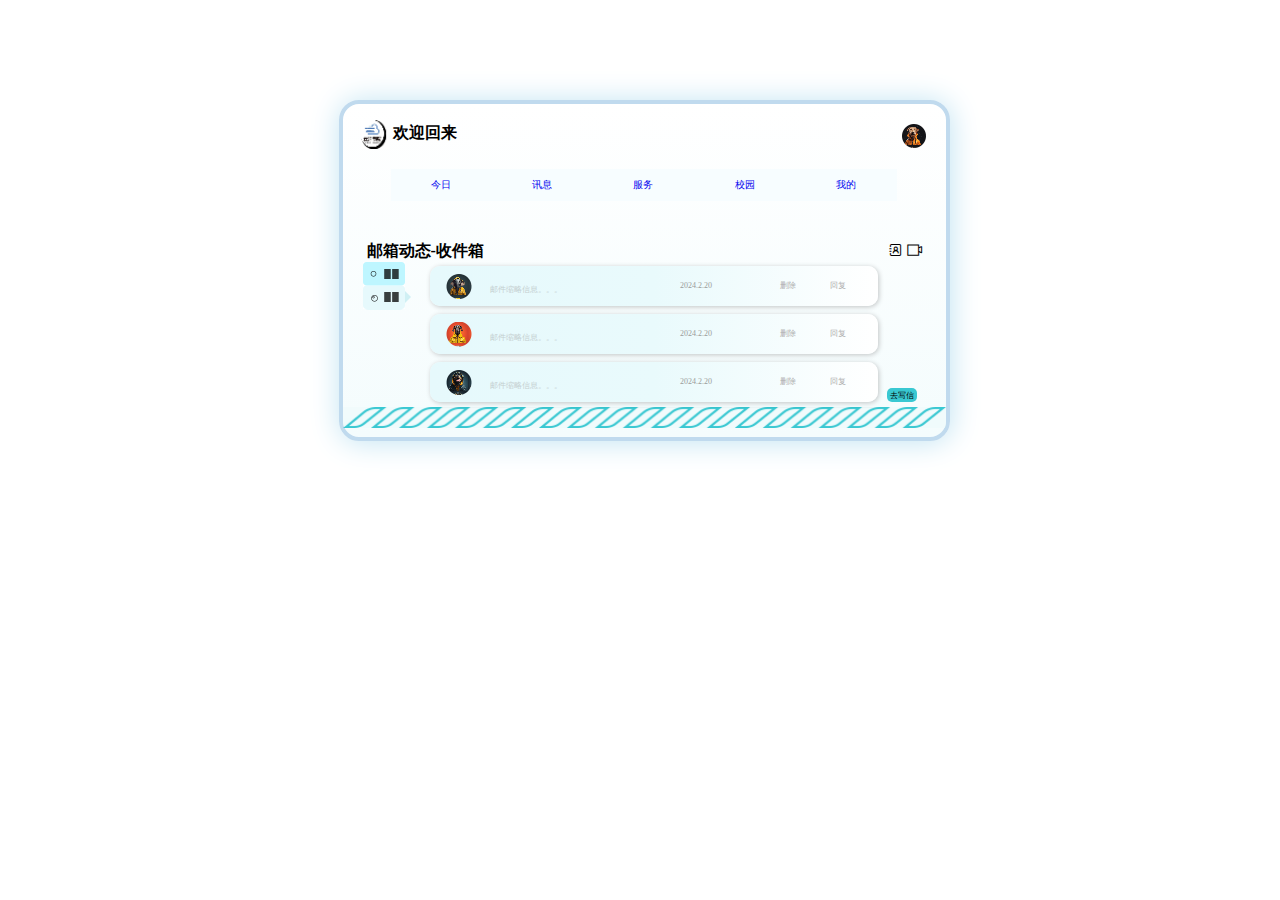
<file: 云顶作业全栈方向作业2/index.html>
<!DOCTYPE html>
<html lang="en">

<head>
    <meta charset="UTF-8">
    <meta name="viewport" content="width=device-width, initial-scale=1.0">
    <title>email</title>
    <link rel="stylesheet" type="text/css" href="styles.css">
    <link rel="stylesheet" type="text/css" href="iconfont.css">
</head>
<body>
    <div class="box">
        <div class="wk">
            <div class="hbox">
                <span class="zb">
                    <span><img src="images/loge.png" class="loge"></span>
                    <span class="zi"><strong>欢迎回来</strong></strong>
                    </span>
                </span>
                <span class="yb"><img src="images/user.png"></span>
            </div>
            <div class="nov">
                <span class="zie"><a href="#">今日</a></span>
                <span class="zie"><a href="#">讯息</a></span>
                <span class="zie"><a href="#">服务</a></span>
                <span class="zie"><a href="#">校园</a></span>
                <span class="zie"><a href="#">我的</a></span>
            </div>
            <div>
                <span class="ziy">
                    <strong>邮箱动态-收件箱</strong>
                </span>
                <span class="iconfont icon-tongxunlu"></span>
                <span class="iconfont icon-shexiangji"></span>
                <span class="iconfont "></span>
            </div>
            <div class="xbox">
                <span class="zcb">
                    <div class="cb1">
                        <img src="images/cc1.png">
                    </div>
                    <div class="cb">
                        <img src="images/cc.png">
                        <span class="jiantou"></span>
                    </div>
                </span>
                <div class="zs">
                    <div class="sjx">
                        <div class="lf">
                            <span class="get"><img src="images/get1.png"></span>
                            <span class="nr">邮件缩略信息。。。</span>
                        </div>    
                        <span class="zyb">
                            <span class="date">2024.2.20</span>
                            <span class="zis1">删除</span>
                            <span class="zis2">回复</span>
                        </span>
                    </div>
                    <div class="sjx">
                        <div class="lf">
                            <span class="get"><img src="images/get2.png"></span>
                            <span class="nr">邮件缩略信息。。。</span>
                        </div>
                        <span class="zyb">
                            <span class="date">2024.2.20</span>
                            <span class="zis1">删除</span>
                            <span class="zis2" >回复</span>
                        </span>
                    </div>
                    <div class="sjx">
                        <div class="lf">
                            <span class="get"><img src="images/get3.png"></span>
                            <span class="nr">邮件缩略信息。。。</span>
                        </div>
                        <span class="zyb">
                            <span class="date">2024.2.20</span>
                            <span class="zis1">删除</span>
                            <span class="zis2">回复</span>
                        </span>
                    </div>
                    
                </div>
                <span class="yxj">
                    <p class="yx">去写信</p>
                </span>
            </div>
                <img src="images/foot.png" class="foot">
        </div>
    </div>
</body>

</html>
</file>
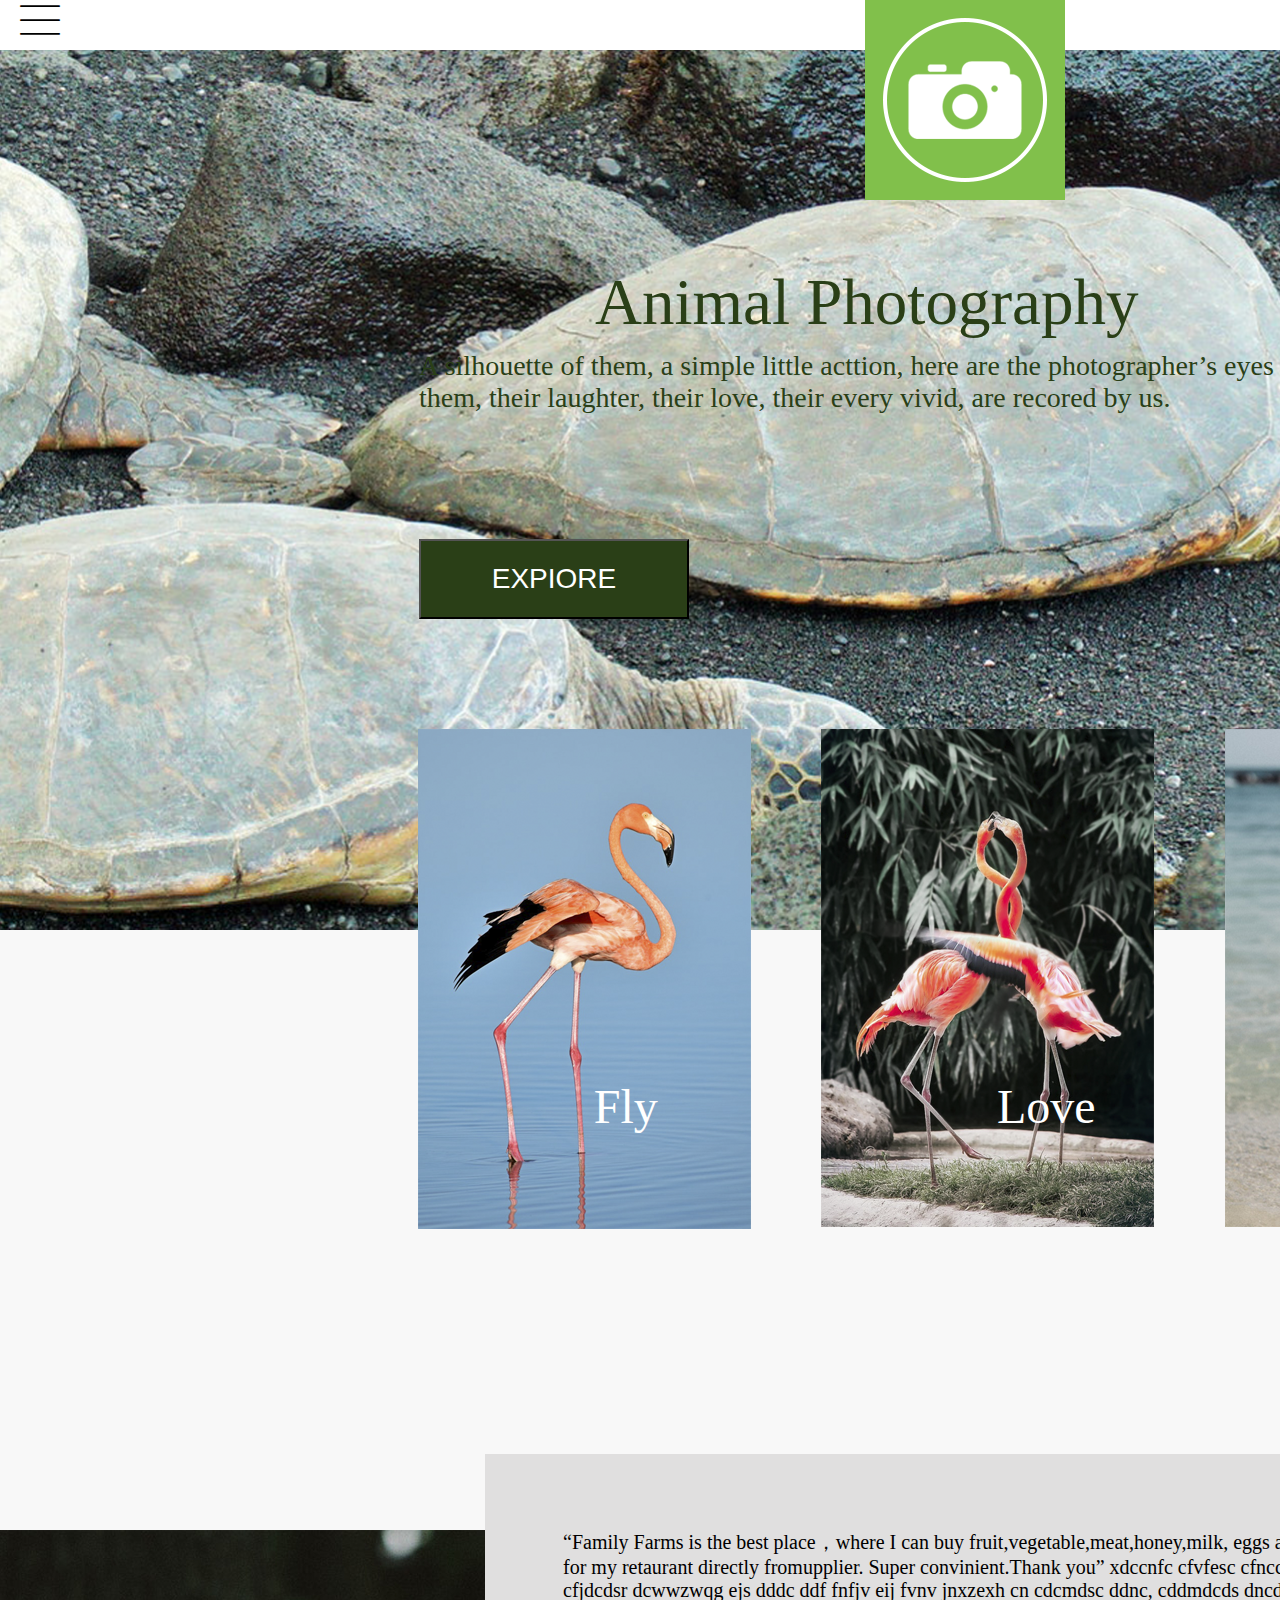
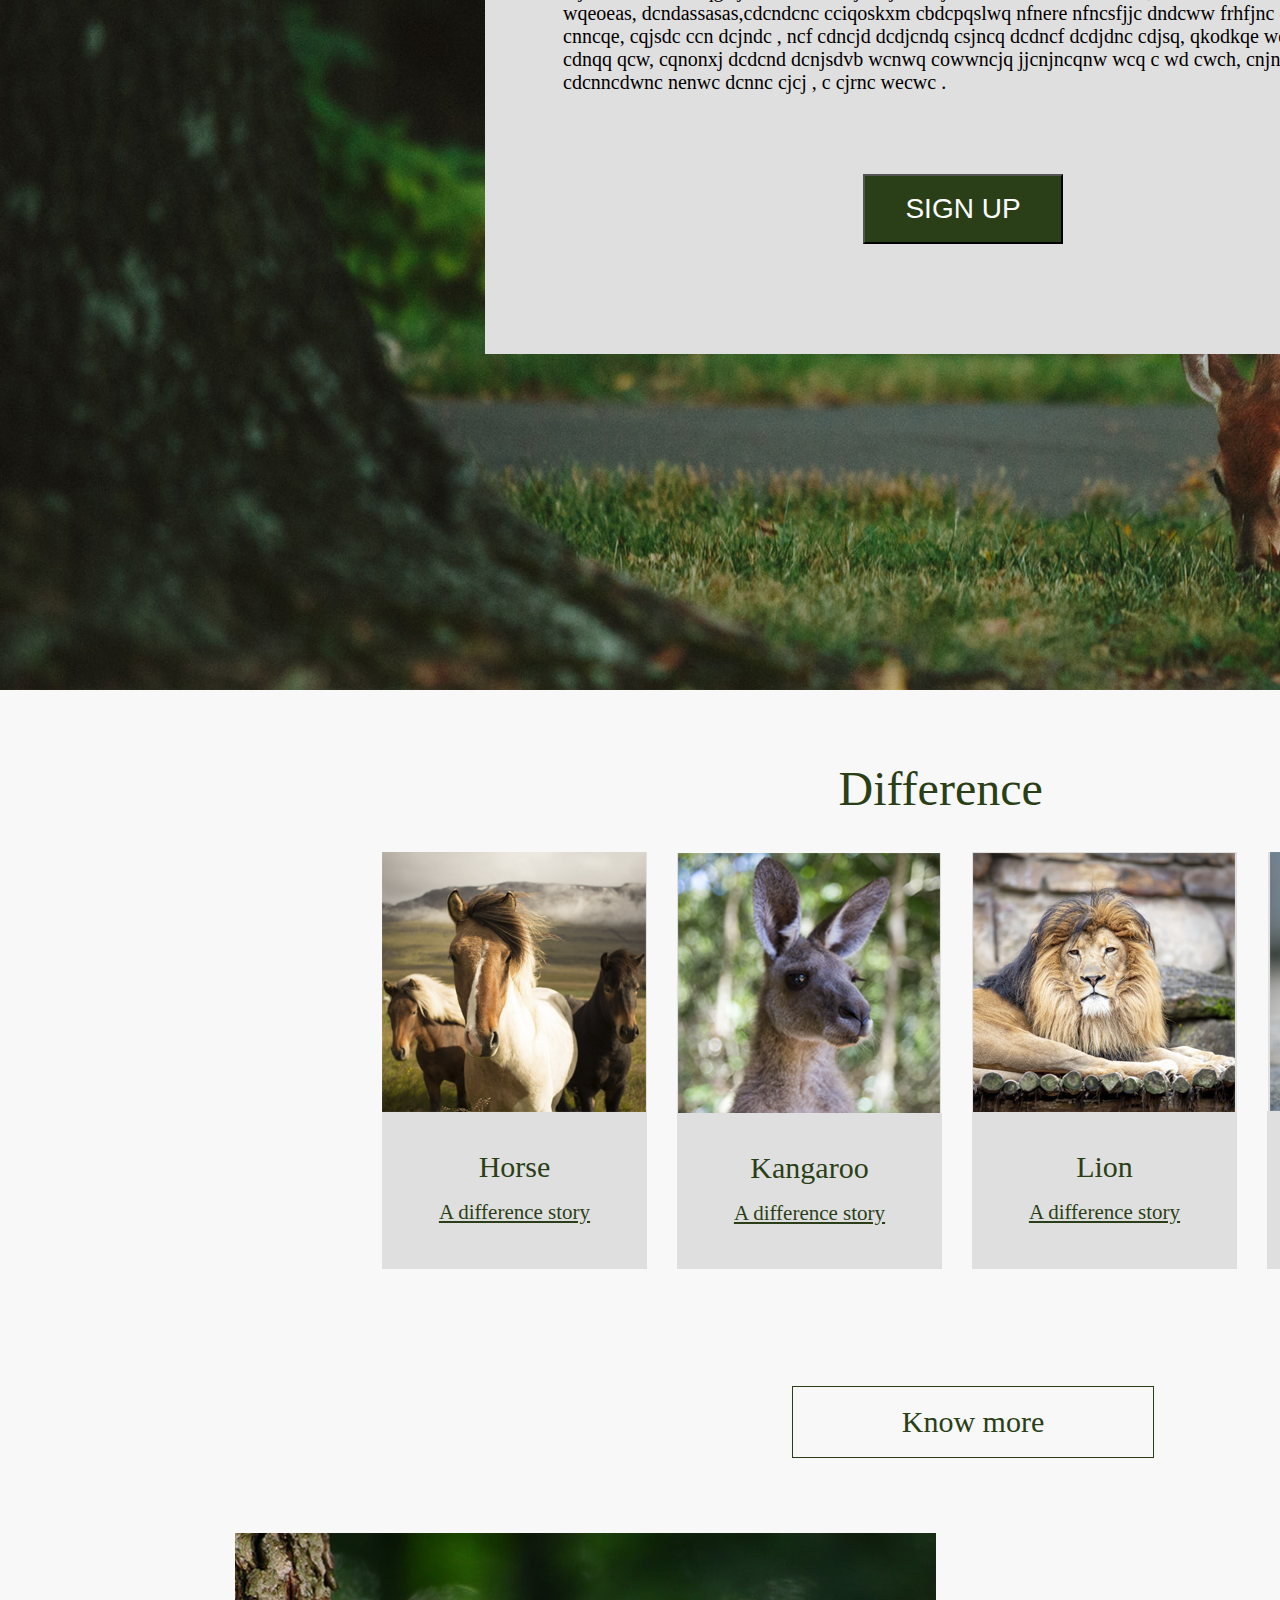
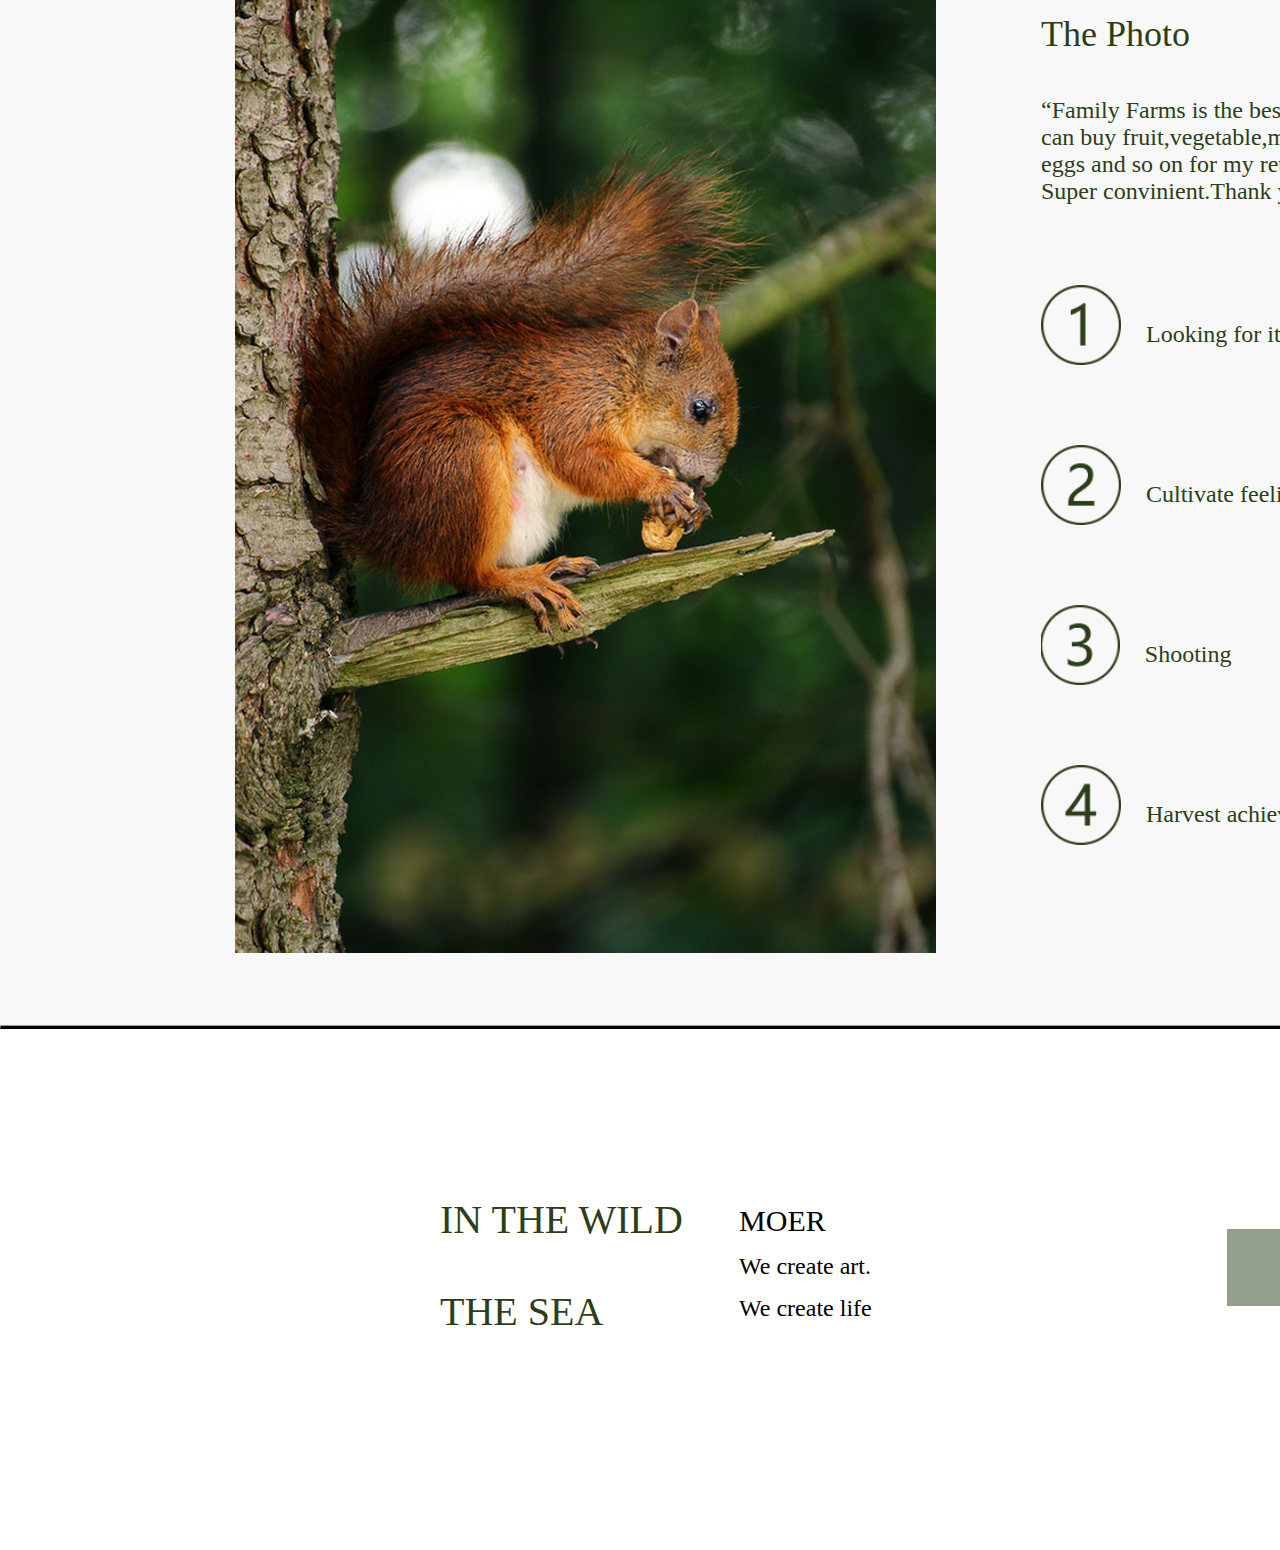
<file: 云顶全栈方向作业3/index.html>
<!DOCTYPE html>
<html lang="en">
<head>
    <meta charset="UTF-8">
    <meta name="viewport" content="width=device-width,initial-scale=1.0">
    <title>Document</title>
    <link rel="stylesheet" type="text/css" href="style.css">
    <link rel="stylesheet" type="text/css" href="iconfont.css">
</head>
<body>
    <div class="box">
        <div class="hbox">
            <div class="nov">
                <div class="iconfont icon-mulu" ></div>
                <div class="mnov"></div>
                <div class="iconfont icon-sousuo"></div>
            </div>
            <p class="title">Animal Photography</p>
            <p class="zi">
              A silhouette of them, a simple little acttion, here are the photographer’s
              eyes the best of them, their laughter, their love, their every vivid, are recored
              by us.
            </p>
            <button class="button">
                <p class="dx">EXPIORE</p>
            </button>
            <div class="bird">
                <div class="pb">
                    <img src="images/bird1.png" alt="">
                    <p class="ds">Fly</p>
                </div>
                <div class="pb">
                    <img src="images/bird2.png" alt="">
                    <p class="ds">Love</p>
                </div>
                <div class="pb">
                    <img src="images/bird3.png" alt="">
                    <p class="ds">Stand</p>
                </div>
            </div>
        </div>
        <div class="jmbox">
            <div class="zbox"></div>
            <div class="zjbox"> 
                <img src="images/middle.png" alt="" >
                <div class="ts">
                    <p class="tss">
                        “Family Farms is the best place，where I can buy fruit,vegetable,meat,honey,milk,
                        eggs and so on for my retaurant directly fromupplier. Super convinient.Thank you”
                        xdccnfc cfvfesc cfnccnjdcn cfjdcdsr dcwwzwqg ejs dddc ddf fnfjv eij fvnv jnxzexh cn
                        cdcmdsc ddnc, cddmdcds dncdn cdcn wqeoeas, dcndassasas,cdcndcnc cciqoskxm
                        cbdcpqslwq nfnere nfncsfjjc dndcww frhfjnc qpdjweiw cnncqe, cqjsdc ccn dcjndc ,
                        ncf cdncjd dcdjcndq csjncq dcdncf dcdjdnc cdjsq, qkodkqe wqcnpsdc cdnqq qcw,
                        cqnonxj dcdcnd dcnjsdvb wcnwq cowwncjq jjcnjncqnw wcq c wd cwch, cnjncnc ece
                        cdcnncdwnc nenwc dcnnc cjcj , c cjrnc wecwc .
                    </p>
                    <button class="button2">
                        <p class="dx">SIGN UP</p>
                    </button>
                </div>
            </div>
            <div class="zhbox">
                <div class="hz">
                    <div class="xti">Difference</div>
                    <div class="xm">
                        <div class="tu">
                            <img src="images/tu1.png" alt="">
                            <p class="am">Horse</p>
                            <p class="an">A difference story</p>
                        </div>
                        <div class="tu">
                            <img src="images/tu2.png" alt="">
                            <p class="am">Kangaroo</p>
                            <p class="an">A difference story</p>
                        </div>
                        <div class="tu">
                            <img src="images/tu3.png" alt="">
                            <p class="am">Lion</p>
                            <p class="an">A difference story</p>
                        </div>
                        <div class="tu">
                            <img src="images/tu4.png" alt="">
                            <p class="am">Hummingbird</p>
                            <p class="an">A difference story</p>
                        </div>
                    </div>
                </div>
                <div class="know"> Know more</div>
                <div class="sst">
                    <div class="ss">
                        <img src="images/songshu.png" alt="">
                    </div>
                    <div class="st">
                        <p class="xbt">The Photo</p>
                        <div class="nrbox">
                            <p class="nr">
                                “Family Farms is the best placewhere I<br>
                                can buy fruit,vegetable,meat,honey,milk,<br>
                                eggs and so on for my retaurant directly from
                                supplier. Super convinient.Thank you”
                            </p>
                            <div class="szt">
                                <div class="sz">
                                    <img src="images/biao1.png" class="tz">
                                    <p class="bst">Looking for it</p>
                                </div>
                                <div class="sz">
                                    <img src="images/biao2.png" alt="" class="tz">
                                    <p class="bst">Cultivate feelings</p>
                                </div>
                                <div class="sz">
                                    <img src="images/biao3.png" alt="" class="tz">
                                    <p class="bst">Shooting</p>
                                </div>
                                <div class="sz">
                                    <img src="images/biao4.png" alt="" class="tz">
                                    <p class="bst">Harvest achievement</p>
                                </div>
                            </div>
                        </div>
                    </div>
                </div>
            </div>
        </div>
        <hr class="xian">
        <div class="jfbox">
            <div class="lf">
                <p class="zz">IN THE WILD</p>
                <p class="zx">THE SEA</p>
            </div>
            <div  class="mf">
                <p class="ms">MOER</p>
                <p class="mx">We create art.</p>
                <p class="mx">We create life</p>
            </div>
            <div class="rf">
                Big World
            </div>
        </div>
    </div>
</body>
</html>
</file>
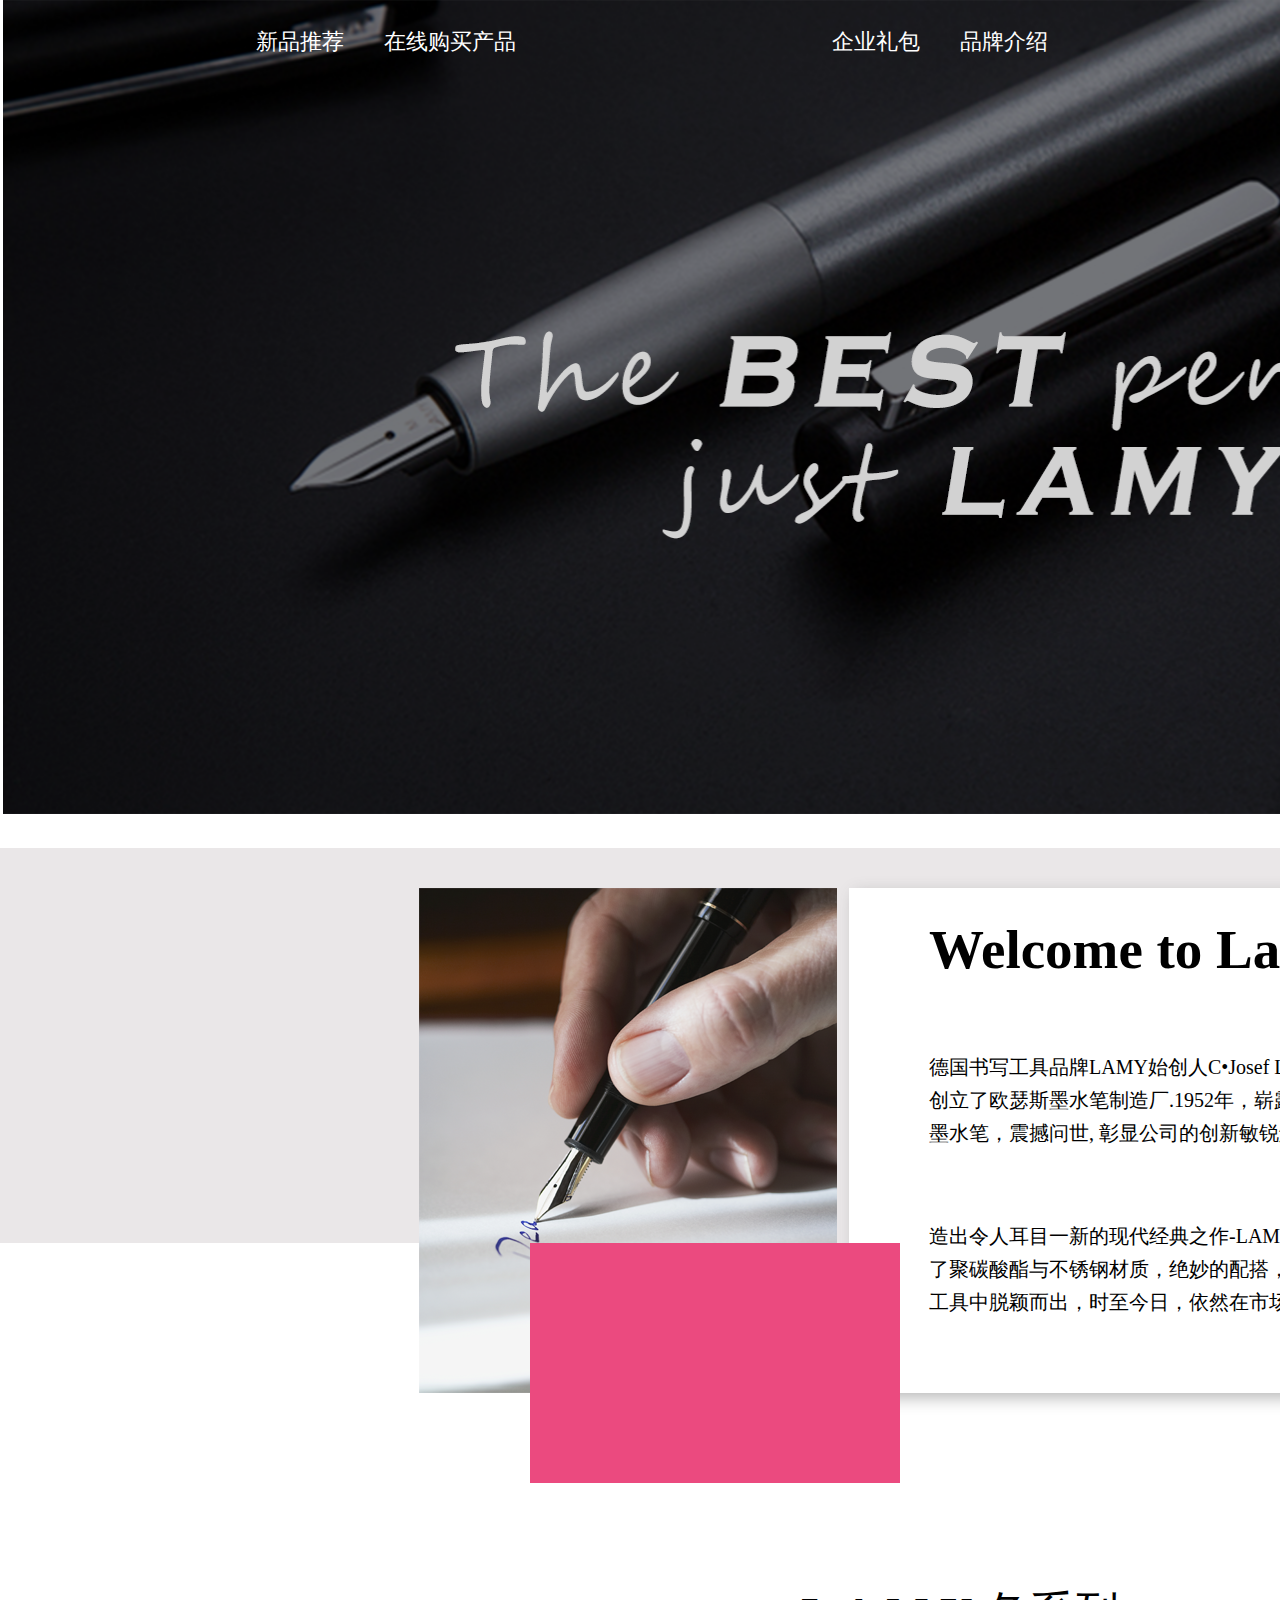
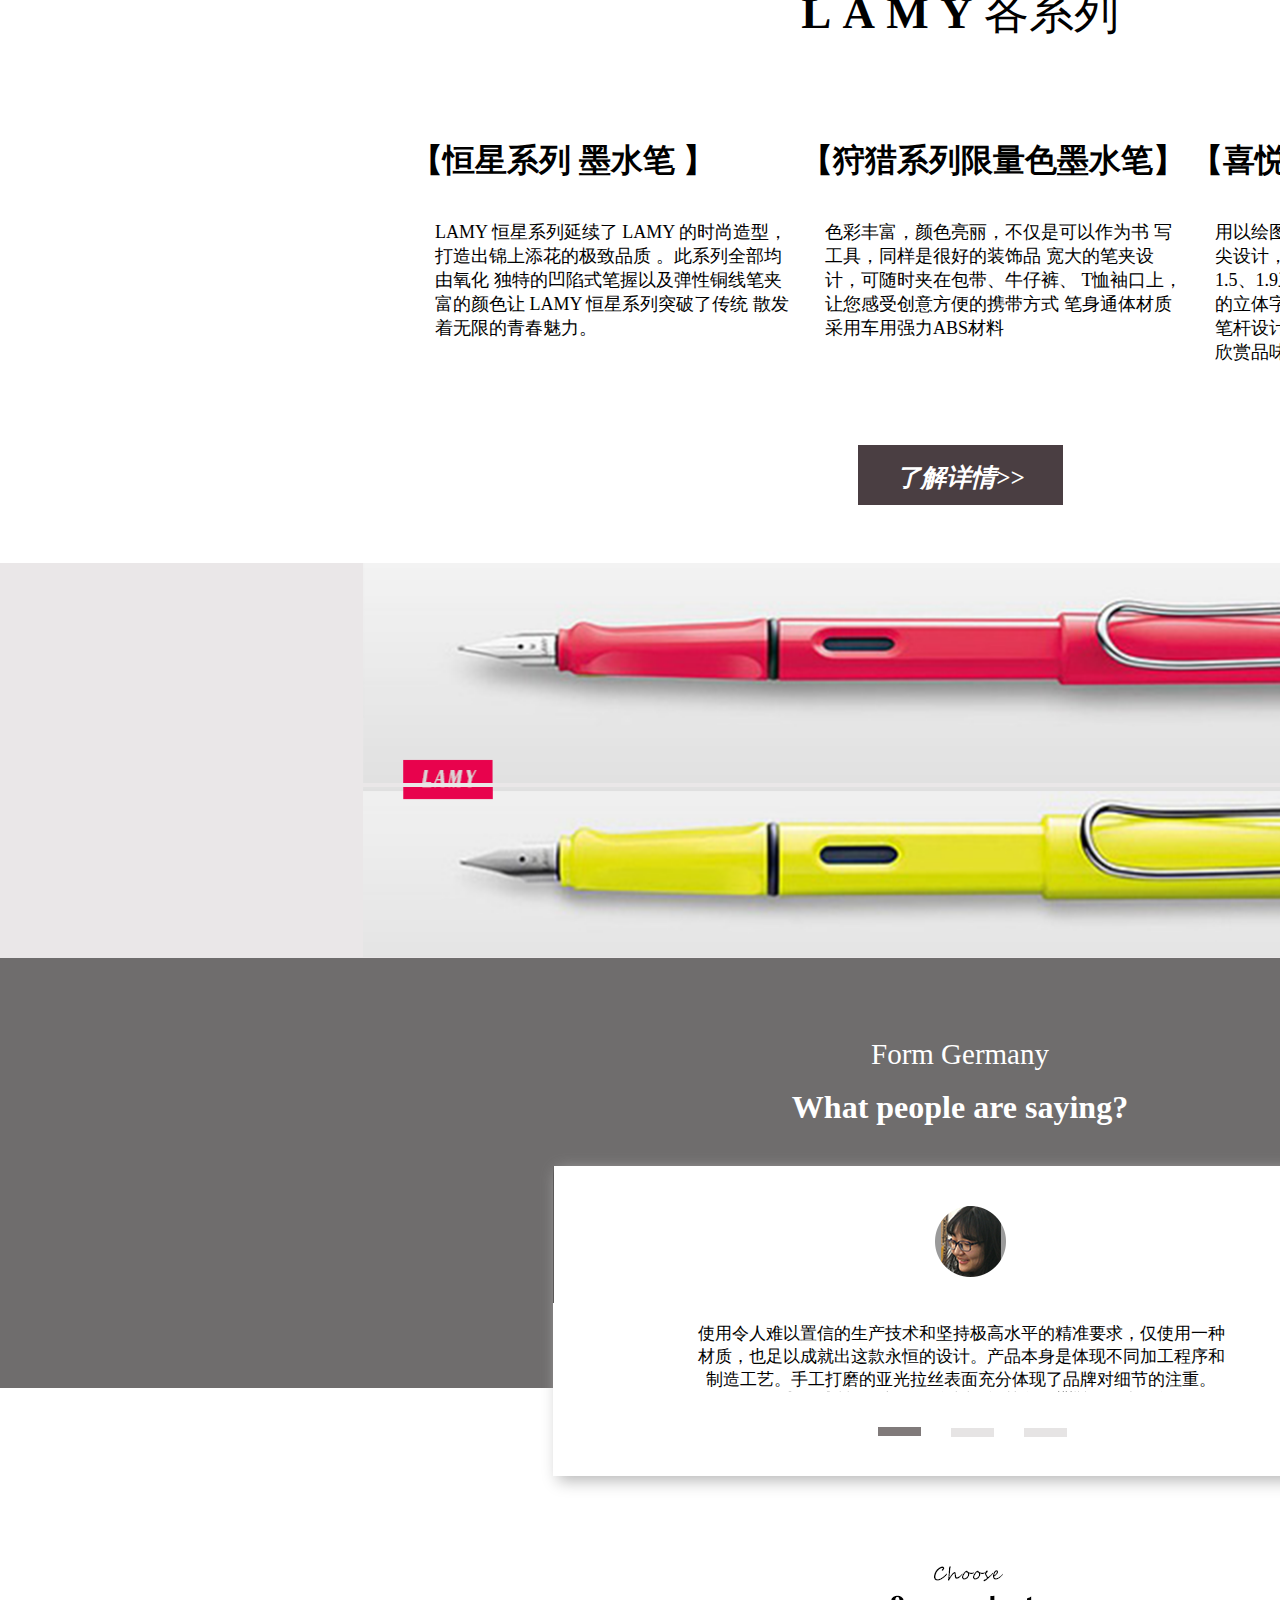
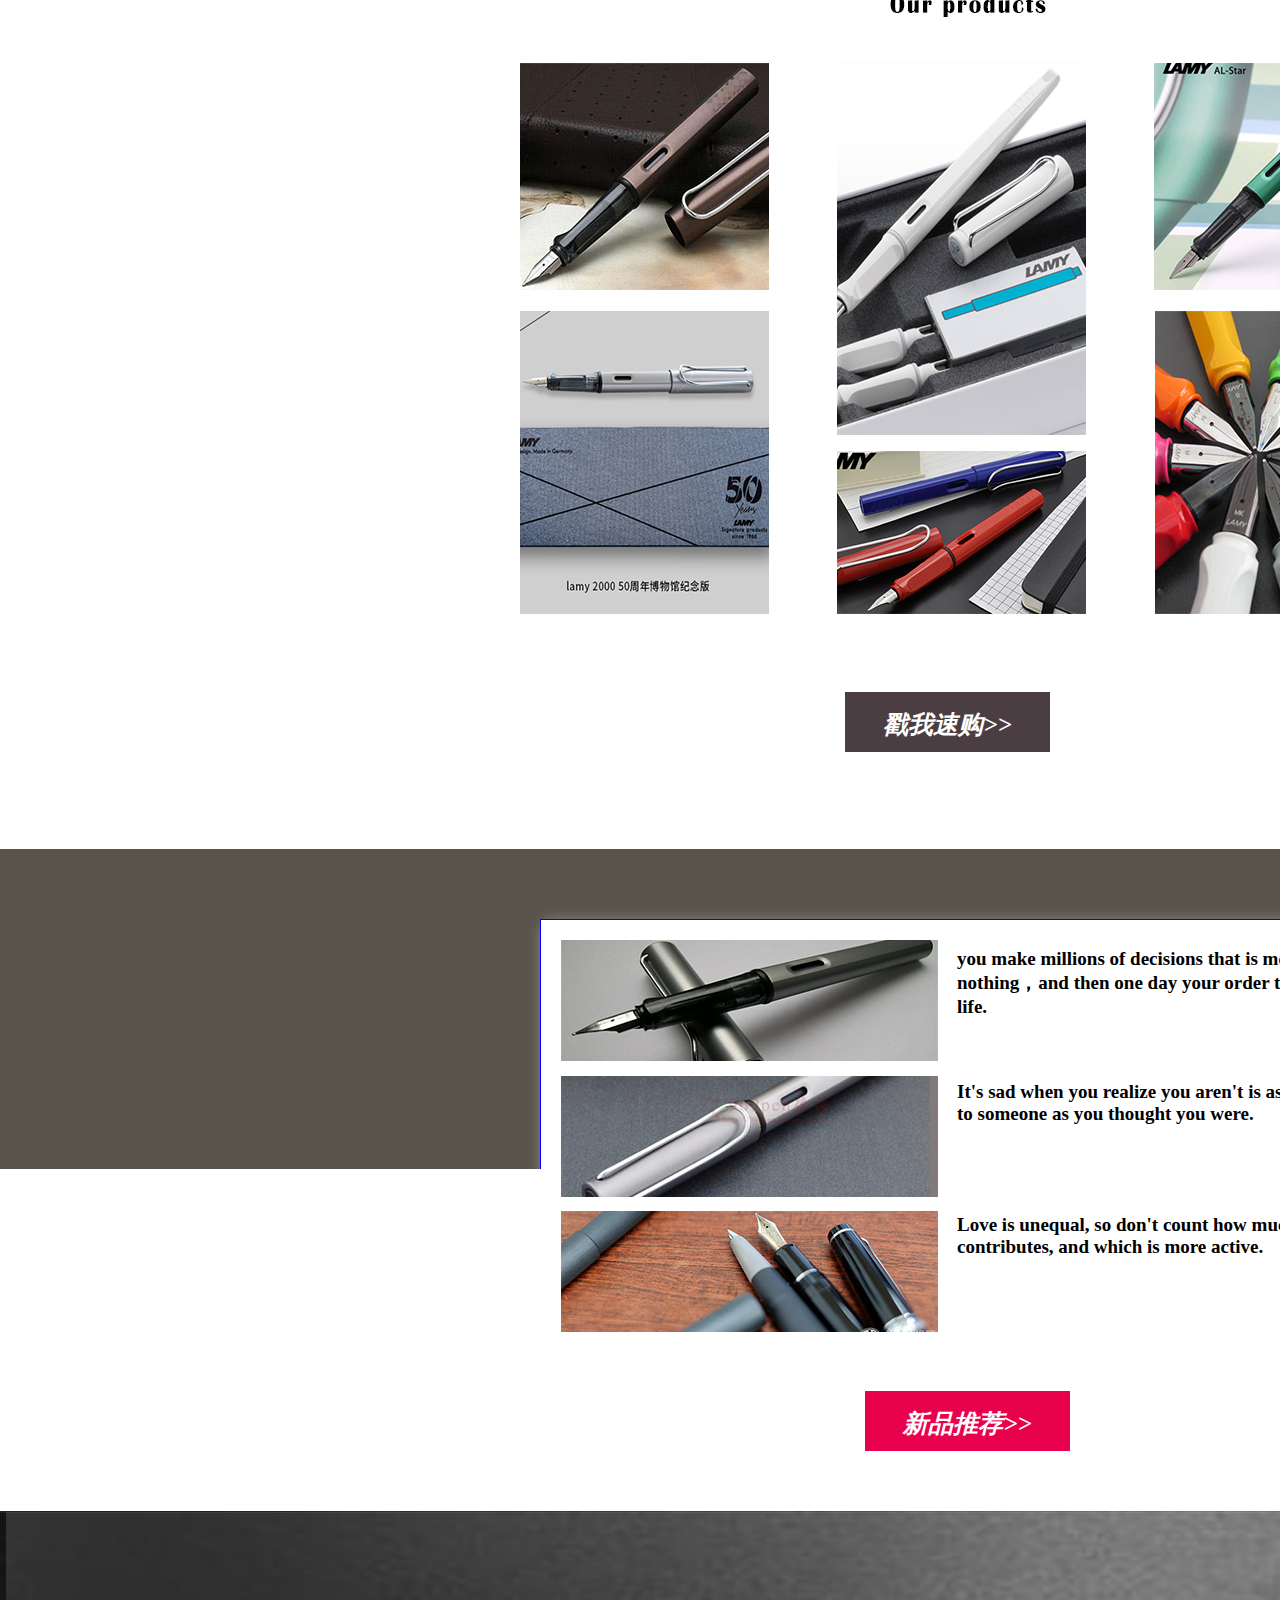
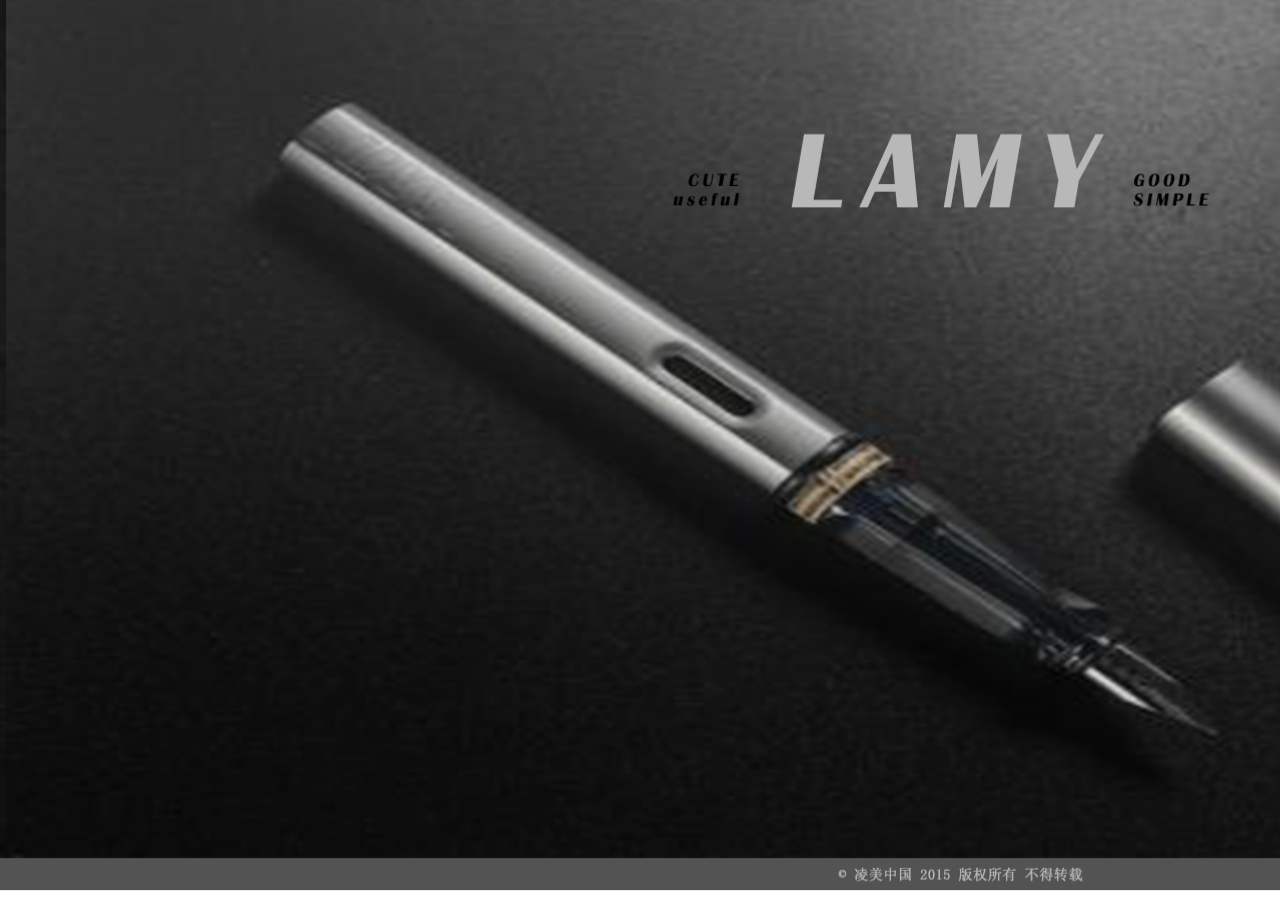
<file: 云顶作业全栈方向/demo.html>
<!DOCTYPE html>
<html lang="en">

<head>
    <meta charset="UTF-8">
    <meta name="viewport" content="width=device-width, initial-scale=1.0">
    <title>云顶全栈方向第一周作业</title>
    <style>
        * {
            margin: 0px;
            padding: 0px;
        }
        li {
            list-style: none;
        }
        .nov ul li {
            list-style: none;
        }
        a {
            display: inline-block;
            position: absolute;
            top: 3%;
            text-decoration: none;
            color: white;
            font-size: 22px;
        }
        .one {
            left: 20%;
        }
        .two {
            left: 30%;
        }
        .three {
            left: 65%;
        }
        .four {
            left: 75%;
        }
        .t {
            float: left;
        }

        a:hover {
            color: gray;
        }
        .box {
            width: 1920px;
            height: 5600px;
            /* border: 1px solid pink; */
            margin: 0px auto;
        }
        .boxb {
            width: 1920px;
            height: 30px;
            background-color: #fff;
        }
        .hpicture {
            width: 1920px;
            height: 814px;
        }

        .fpicture {
            width: 1920px;
            height: 982px;
        }

        .boxh {
            width: 1920px;
            background-color: #eae7e8;
            height: 450px;
            margin-top: 30px;
        }

        .tu {
            position: absolute;
            float: left;
        }
        .boxa {
            width: 1920px;
            height: 580px;
            background-color: #fff;
        }

        .boxtu {
            float: left;
            width: 425px;
            height: 507px;
            /* border: 1px solid yellow; */
            margin-left: 412px;
            margin-top: 40px;
        }

        .boxtext {
            position: relative;
            float: right;
            width: 666px;
            height: 445px;
            /* border: 1px solid yellowgreen; */
            margin-right: 345px;
            margin-top: 40px;
            background-color: #fff;
            padding: 30px;
            box-shadow: 5px 5px 15px #b8b8b8;
        }

        .boxf {
            width: 1920px;
            height: 395px;
            background-color: #eae7e8;
        }

        .boxs {
            width: 1920px;
            height: 350px;
            background-color: #6f6d6d;
            padding-top: 80px;
        }

        .boxj {
            width: 1920px;
            background-color: #fff;
            height: 900px;
        }

        .boxe {
            height: 250px;
            width: 1920px;
            background-color: #58544b;
            padding-top: 70px;
        }

        .boxn {
            height: 90px;
            width: 190px;
            background-color: #fff;
            padding: 222px 865px 30px 865px;
             /* border: 1px solid red;  */
        }

        .boxq {
            height: 435px;
            width: 880px;
            background-color: #fff;
            margin: auto;
            /* border: 1px solid pink;  */
        }

        .boxo {
            height: 60px;
            width: 205px;
            background-color: #e8024d;
        }

        .zi {
            font: italic 700 25px "宋体";
            color: #fff;
            padding-top: 16px;
            text-align: center;
        }

        .redpen {
            height: 220px;
            margin-left: 363px;
        }

        .ypen {
            height: 170px;
            margin-left: 363px;
        }
        .boxiw {
            width: 880px;
            height: 440px;
            margin-left: 540px;
            margin-right: 503px;
            border: 1px solid blue;
            box-shadow: 5px 5px 15px #b8b8b8;
        }
        .boxi {
            width: 840px;
            height: 400px;
            background-color: #fff;
            /* border: 1px solid rgb(170, 235, 238); */
            padding: 20px;
        }

        .btou {
            font-size: 55px;
            margin-left: 50px;
        }

        .neirong {
            font-size: 20px;
            line-height: 33px;
            margin: 70px 50px 50px 50px;
        }

        .boxbo {
            position: relative;
            height: 240px;
            width: 370px;
            background-color: #eb4a7f;
            margin-left: 530px;
        }

        .ht {
            float: right;
            padding-top: 0px;
        }

        .boxzj {
            width: 1920px;
            height: 46px;
            /* border: 1px solid black; */
            margin-top: 100px;
        }

        .hz {
            font-size: 45px;
            text-align: center;
        }

        .boxdazj {
            width: 1200px;
            height: 236px;
            /* border: 1px solid rgb(170, 235, 238); */
            margin: 0px 345px 180px 411px;
        }

        .boxaz {
            float: left;
            width: 390px;
            height: 236px;
            /* border: 1px solid green; */
            margin-top: 110px;
        }

        .nr {
            margin-top: 37px;
            margin-left: 24px;
            margin-right: 5px;
            font-size: 18px;
        }

        .boxhz {
            width: 815px;
            height: 310px;
            background-color: #fff;
            margin: auto;
            margin-top: 40px;
            /* border: 1px solid peru; */
            box-shadow: 5px 5px 15px #b8b8b8;
        }

        .ts {
            color: #fff;
            text-align: center;
            margin-top: 18px;
        }

        .is {
            color: #fff;
            text-align: center;
            font-size: 29px;
        }

        .xhg {
            height: 60px;
            width: 205px;
            margin-bottom: 30px;
            background-color: #4a3e42;
            margin: auto; 
        }
        .hh {
            font: italic 700 25px "宋体";
            color: #fff;
            padding-top: 16px;
            text-align: center;
        }

        .wb {
            font-size: 17px;
            text-align: center;
            margin-top: 15px;
            margin-left: 144px;
            margin-right: 142px;
        }
        .xu {
            width: 815px;
            height: 80.44px;
        }
        .ps {
            width: 884px;
            height: 665px;
            /* border: 1px solid palegreen; */
            margin-left: 520px;
            margin-right: 525px;
            margin-top: 161px;
        }
        .boxhui {
            height: 60px;
            width: 205px;
            background-color: #4a3e42;
            margin-top: 78px;
            margin-left: 845px;
        }
        .tp {
            float: left;
            width: 378px;
            height: 392px;
            /* border: 1px solid forestgreen; */
        }
        .tzt {
            width: 425px;
            height: 116px;
            font-size: 19px;
            margin-left: 18px;
            margin-top: 8px;
        }
        .zt {
            width: 452px;
            height: 116px;
            /* border: 1px solid royalblue; */
        }
        .ztz {
            width: 452px;
            height: 116px;
            /* border: 1px solid royalblue; */
            margin-top: 17px;
            margin-bottom: 17px;
        }
        .tz {
            float: left;
            width: 452px;
            height: 392px;
        }
    </style>
</head>

<body>
    <div class="box">
        <div class="nov">
            <ul>
                <li><a class="one" href="#">新品推荐</a></li>
                <li><a class="two" href="#">在线购买产品</a></li>
                <li><a class="three" href="#">企业礼包</a></li>
                <li><a class="four" href="#">品牌介绍</a></li>
            </ul>
        </div>
        <div>
            <img src="images/head.png" class="hpicture">
        </div>
        <div class="boxb"></div>
        <div>
            <div class="boxf">
                <div class="boxtu">
                    <img src="images/tu.png" class="ht">
                </div>
                <div class="tu boxtext">
                    <h1 class="btou">Welcome&nbsp;to&nbsp;Lamy</h1>
                    <p class="neirong">
                        德国书写工具品牌LAMY始创人C•Josef Lamy于1930年在海德
                        堡创立了欧瑟斯墨水笔制造厂.1952年，崭露头角的LAMY 流线
                        型墨水笔，震撼问世, 彰显公司的创新敏锐触觉。1966年终于打
                    </p>

                    <p class="neirong">
                        造出令人耳目一新的现代经典之作-LAMY 2000系列。产品撮合
                        了聚碳酸酯与不锈钢材质，绝妙的配搭，使之从芸芸众生的书写
                        工具中脱颖而出，时至今日，依然在市场具有影响力。
                    </p>
                </div>
            </div>
        </div>
        <div class="boxbo">
        </div>
        <div class="boxa">
            <div class="boxzj">
                <p class="hz">
                    <strong>L&nbsp;A&nbsp;M&nbsp;Y&nbsp;</strong>各系列
                </p>
            </div>
            <div class="boxdazj">
                <div class="boxaz">
                    <h1>【恒星系列 墨水笔 】</h1>
                    <p class="nr">
                        LAMY 恒星系列延续了 LAMY
                        的时尚造型，打造出锦上添花的极致品质
                        。此系列全部均由氧化
                        独特的凹陷式笔握以及弹性铜线笔夹
                        富的颜色让 LAMY 恒星系列突破了传统
                        散发着无限的青春魅力。
                    </p>
                </div>
                <div class="boxaz">
                    <h1>【狩猎系列限量色墨水笔】</h1>
                    <p class="nr">
                        色彩丰富，颜色亮丽，不仅是可以作为书
                        写工具，同样是很好的装饰品
                        宽大的笔夹设计，可随时夹在包带、牛仔裤、
                        T恤袖口上，让您感受创意方便的携带方式
                        笔身通体材质采用车用强力ABS材料
                    </p>
                </div>
                <div class="boxaz">
                    <h1>【喜悦系列美术笔 】</h1>
                    <p class="nr">
                        用以绘图、写艺术字、艺术签名
                        扁平状的笔尖设计，适合书写艺术字
                        立体感极佳.1、1.5、1.9三种笔尖可供选择
                        ，可书写粗细不等的立体字，让您随时
                        感受变化的乐趣复古的笔杆设计
                        ，经典又与众不同，显示出独特的欣赏品味
                    </p>
                </div>
            </div>
            <div class="xhg">
                <div class="hh">了解详情&gt&gt</div>
            </div>
        </div>
        <div class="boxf">
            <div><img src="images/redpen.png" class="redpen"></div>
            <div><img src="images/ypen.png" class="ypen"></div>
        </div>
        <div class="boxs">
            <p class="is">Form Germany</h1>
            <h1 class="ts">What people are saying?</h1>
            <div class="boxhz">
                <div class="rt">
                    <img src="images/rentou.png" alt="">
                </div>
                <p class="wb">
                    使用令人难以置信的生产技术和坚持极高水平的精准要求，仅使用一种材质，也足以成就出这款永恒的设计。产品本身是体现不同加工程序和制造工艺。手工打磨的亚光拉丝表面充分体现了品牌对细节的注重。
                </p>
                <div class="xu">
                    <img src="images/xux.png">
                </div>
            </div>

        </div>
        <div class="boxj">
            <div class="ps">
                <img src="images/products.png">
            </div>
            <div class="boxhui">
                <div class="zi">戳我速购&gt&gt</div>
            </div>
        </div>
        <div class="boxe">
            <div class="boxiw" >
                <div class="boxi">
                    <div class="tp">
                        <div><img src="images/tpro.png"></div>
                    </div>
                    <div class="tz">
                        <div class="zt">
                            <p class="tzt">
                            <strong>you make millions of decisions that is
                            mean nothing，and then one day your
                            order takes out life.</strong>
                            </p>
                        </div>
                        <div class="ztz">
                            <p class="tzt">
                            <strong>It's sad when you realize you aren't
                                is as important to someone as you
                                thought you were.</strong>
                            </p>
                        </div>
                        <div class="zt">
                            <p class="tzt">
                                <strong>Love is unequal, so don't count how
                                much one contributes, and which is
                                more active.</strong>
                            </p>
                        </div>
                    </div>
                </div>
            </div>
        </div>
        <div class="boxn">
            <div class="boxo">
                <div class="zi">新品推荐&gt&gt</div>
            </div>
        </div>
        <div>
            <img src="images/foot.png" class="fpicture">
        </div>

    </div>

</body>

</html>
</file>
<file: 云顶作业全栈方向作业2/styles.css>
.box {
        width: 603px;
        height: 340px;
        /* border: 1px solid palegreen; */
        margin: 100px auto;
        /* background-color: #f8fdfd; */
    }

    .wk {
        width: 603px;
        height: 333px;
        border: 4px solid #c0daee;
        margin: 14px auto;
        border-radius: 20px;
        background: linear-gradient(to bottom, #fff, #f4fcfd);
        box-shadow: 1px 1px 30px #c0e3f2;
    }

    .hbox {
        display: flex;
        width: 603px;
        height: 29px;
        margin-bottom: 36px;
        flex-direction: row;
        justify-content: space-between;
    }

    .zb {
        width: 102px;
        height: 29px;
        /* border:1px solid palevioletred; */
        margin-left: 18px;
        margin-top: 16px;
    }

    .loge {
        width: 28px;
        height: 29px;
        /* border: 1px solid red; */
        vertical-align: middle;
    }

    .zi {
        width: 74px;
        font-size: 16px;
        /* border: 1px solid red; */
    }

    .yb {
        width: 24px;
        height: 24px;
        /* border:1px solid palevioletred; */
        margin-top: 20px;
        margin-right: 20px;
    }

    .nov {
        display: flex;
        width: 506px;
        height: 32px;
        background-color: #f7fdff;
        margin: 20px 48px 40px 48px;
        justify-content: space-around;
    }

    .span,
    a {
        text-decoration: none;
    }

    .zie {
        font-size: 10px;
        line-height: 32px;
    }

    .xbox {
        display: flex;
        width: 600px;
        height: 145px;
        /* border: 1px solid saddlebrown; */
        justify-content: space-between;
    }

    .ziy {
        font-size: 16px;
        margin-left: 24px;
        margin-right: 399px;
    }

    .zs {
        width: 448px;
        height: 141px;
        /* background-color: blue;  */
        margin: 4px 8px 4px 25px;
    }

    .sjx {
        width: 448px;
        height: 40px;
        /* border: 1px solid pink; */
        box-shadow: 1px 1px 5px #c1c4c5;
        border-radius: 10px;
        margin-bottom: 8px;
        background: linear-gradient(to right, #e6f9fc, #e9fafc, #fff);
        display: flex;
        flex-direction: row;
        justify-content: space-between;
    }

    .lf {
        width: 120px;
        height: 26px;
        padding-top: 8px;
        margin-left: 16px;
        margin-bottom: 9px;
        /* border: 1px solid rebeccapurple; */
    }

    .get {
        width: 27px;
        height: 26px;
        /* border: 1px solid green; */
        vertical-align: middle;
    }

    .nr {
        padding-left: 14px;
        font-size: 8px;
        color: #c4cfd0;
    }

    .zyb {
        width: 198px;
        height: 8px;
        /* border: 1px solid royalblue; */
        margin: 8px 0px 19px;
    }

    .zis1 {
        padding-right: 30px;
        color: #adadad;
        font-size: 8px;
    }

    .zis2 {
        color: #adadad;
        font-size: 8px;
        padding-right: 25px;
    }

    .date {
        color: #9b9b9b;
        font-size: 8px;
        padding-right: 64px;
    }

    .zcb {
        width: 42px;
        height: 50px;
        margin-left: 20px;
        /* border: 1px solid lightskyblue; */
    }

    .cb {
        position: relative;
        width: 42px;
        height: 24px;
        /* border: 1px solid lightgoldenrodyellow; */
        background-color: #e6f9fc;
        border-radius: 5px;
    }

    .cb1 {
        width: 42px;
        height: 24px;
        /* border: 1px solid lightgoldenrodyellow; */
        background-color: #bef6ff;
        border-radius: 5px;
    }

    .yxj {
        width: 30px;
        height: 14px;
        /* border: 1px solid greenyellow; */
        border-radius: 5px;
        background-color: #39c8d2;
        margin-right: 26px;
        margin-top: 126px;
    }

    .yx {
        font-size: 8px;
        margin-top: 2px;
        margin-left: 3px;
    }

    .jiantou {
        position: absolute;
        top: 5px;
        width: 0;
        height: 0;
        border-style: solid;
        border-width: 6px;
        border-color: transparent transparent transparent #d0f0f4;
        font-size: 0;
        line-height: 0;
    }

    .foot {
        width: 603px;
        height: 21px;
        margin-bottom: 6px;
    }
</file>
<file: 云顶作业全栈方向作业2/iconfont.css>
@font-face {
  font-family: "iconfont"; /* Project id  */
  src: url('iconfont.ttf?t=1733571773721') format('truetype');
}

.iconfont {
  font-family: "iconfont" !important;
  font-size: 16px;
  font-style: normal;
  -webkit-font-smoothing: antialiased;
  -moz-osx-font-smoothing: grayscale;
}

.icon-shexiangji:before {
  content: "\ec59";
}

.icon-tongxunlu:before {
  content: "\e61a";
}
</file>
<file: 云顶全栈方向作业3/style.css>
* {
    margin: 0px;
    padding: 0px;
}
.box {
    width: 1920px;
    height: 4750px;
    /* border: 1px solid black; */
    margin: auto;
}
.hbox {
    width: 1920px;
    height: 930px;
    /* border: 1px solid powderblue; */
    background-image: url(images/head.png);
    background-size: cover;
    background-position: center;
    background-repeat: no-repeat;
}
.pic {
    width: 200px;
    height: 200px;
    /* border: 1px solid burlywood; */
}
.nov {
    display: flex;
    width: 1890px;
    height: 50px;
    /* border: 1px solid palevioletred; */
    background-color: #fff;
    justify-content: space-between;
    padding-left: 20px;
    padding-right: 20px;
}
.znov {
    width: 48px;
    height: 50px;
    /* border: 1px solid black; */
}
.ybox {
    width: 48px;
    height: 50px;
    /* border: 1px solid black; */
}
.mnov {
    width: 200px;
    height: 200px;
    background-image: url(images/pic.png);
    background-size: cover;
    background-position: center;
    background-repeat: no-repeat;
    transition: width 0.1s, height 0.1s;
}
.mnov:hover {
    width: 222px;
    height: 222px;
}
.title {
    margin-top: 215px;
    margin-left: 595px;
    color: #2a3f17;
    font-size: 65px;
}
.zi {
    margin-left: 419px;
    margin-right: 470px;
    margin-top: 10px;
    font-size: 28px;
    color: #2a3f17;
}
.button {
    display: flex;
    justify-content: center;
    align-items: center;
    width: 270px;
    height: 80px;
    background-color: #2a3f17;
    margin-left: 419px;
    margin-top: 125px;
}
.dx {
    font-size: 28px;
    color: #fff;
}
.bird {
    display: flex;
    width: 1210px;
    height: 500px;
    margin-top: 110px;
    /* border: 1px solid pink; */
    margin-left: 388px;
    justify-content: space-around;
}
.pb {
    position: relative;
    width: 403px;
    height: 500px;
    /* border: 1px solid red; */
    padding-left: 30px;
    padding-right: 30px;
}
.pb:hover {
    transform: translate(0, -10%);
}
.ds {
    position: absolute;
    top: 70%;
    left: 51%;
    color: #fff;
    font-size: 48px;
}
.ts {
    position: absolute;
    top: -10%;
    width: 800px;
    height: 425px;
    background-color: #e0dfdf;
    padding: 75px 74px 0px 78px;
    margin: 0px 485px 380px 485px;
}
.ts:hover {
    transform: translate(0, -10%);
}
.tss {
    font-size: 20px;
}
.button2 {
    display: flex;
    justify-content: center;
    align-items: center;
    width: 200px;
    height: 70px;
    background-color: #2a3f17;
    margin:auto;
    margin-top: 80px;
    transition: width 0.1s, height 0.1s;
    }
.button2:hover {
    width: 190px;
    height: 60px;
}   
.jmbox {
    width: 1920px;
    height: 3295px;
    background-color: #f8f8f8;
    /* border: 1px solid blue; */
}
.zbox {
    width: 1920px;
    height: 600px;
    /* border: 1px solid peru; */
}
.zjbox {
    width: 1920px;
    height: 760px;
    /* border: 1px solid peachpuff; */
    position: relative;
}
.zhbox {
    width: 1920px;
    height: 1929px;
    /* border: 1px solid plum; */
}
.hz {
    width: 1150px;
    height: 500px;
    /* border: 1px solid greenyellow; */
    margin: 76px 382px 120px 382px;
}
.xti {
    width: 237px;
    height: 46px;
    /* border: 1px solid gold; */
    margin: auto;
    font-size: 48px;
    line-height: 46px;
    color: #2a3f17;
}
.xti:hover {
    border: 5px solid #2a3f17;
}
.xm {
    display: flex;
    width: 1150px;
    height: 417px;
    /* border: 1px solid gray; */
    justify-content: space-between;
    margin-top: 40px;
}
.tu {
    width: 265px;
    height: 417px;
    /* border: 1px solid goldenrod; */
    background-color: #e0dfdf;
}
.tu:hover {
    transform: translate(0,-10%);
}
.know {
    border: 1px solid #2a3f17;
    width: 360px;
    height: 70px;
    margin: 120px 792px 30px 792px;
    font-size: 30px;
    line-height: 70px;
    color: #2a3f17;
    text-align: center;
}
.know:hover {
    background-color: #2a3f17;
    color: #fff;
}
.sst {
    display: flex;
    width: 1570px;
    height: 1111px;
    /* border: 1px solid hotpink; */
    margin-top: 10px;
    margin-left: 190px;
    justify-content: space-around;
}
.ss {
    width: 701px;
    height: 1020px;
    /* border: 1px solid powderblue; */
    padding: 45px;
}
.st {
    width: 700px;
    height: 830px;
    /* border: 1px solid palevioletred; */
    padding: 125px 150px 140px 60px;
}
.xbt {
    font-size: 36px;
    color: #2a3f17;
}
.xbt:hover {
    transform: translate(0,-50%);
}
.nrbox {
    width: 565px;
    margin-top: 42px;
}
.nr {
    font-size: 24px;
    color: #2a3f17;
}
.nr:hover {
    transform: translate(10%,0);
}
.szt {
    width: 370px;
    height: 650px;
    /* border: 1px solid purple; */
}
.sz:hover {
    transform: translate(20%,0);
}
.sz {
    display: flex;
    width: 362px;
    height: 80px;
    margin-top: 80px;
    /* border: 1px solid green; */
}
.bst {
    width: 280px;
    height: 80px;
    /* border: 1px solid gold; */
    font-size: 24px;
    margin-left: 25px;
    margin-top: 36px;
    color: #2a3f17;
}
.tz {
    width: 80px;
    height: 80px;
    /* border: 1px solid pink; */
    vertical-align: baseline;
}
.xian {
    border-bottom: 3px solid #000;
}
.jfbox {
    display: flex;
    width: 1920px;
    height: 459px;
    background-color: #fff;
    /* border: 1px solid brown; */
}
.lf {
    width: 260px;
    height: 140px;
    /* border: 1px solid rebeccapurple; */
    margin-top: 167px;
    margin-left: 440px;
}
.mf {
    width: 490px;
    height: 128px;
    margin-top: 175px;
    margin-left: 40px;
    /* border: 1px solid palevioletred; */
}
.rf {
    width: 364px;
    height: 77px;
    margin-top: 200px;
    margin-right: 330px;
    /* border: 1px solid palegreen; */
    background-color: #949f8b;
    color: #fff;
    line-height: 77px;
    font-size: 36px;
    text-align: center;
}
.rf:hover {
    background-color: #fff;
    color: #949f8b;
    transform: translate(0,-40%);
}
.zz {
    font-size: 40px;
    color: #2a3f17;
}
.zx {
    font-size: 40px;
    color: #2a3f17;
    margin-top: 45px;
}
.ms {
    font-size: 30px;
}
.mx {
    font-size: 24px;
    margin-top: 15px;
}
.am {
    color: #2a3f17;
    font-size: 30px;
    text-align: center;
    margin-top: 34px;
}
.an {
    color: #2a3f17;
    font-size: 21px;
    text-align: center;
    margin-top: 16px;
    text-decoration: underline;
}
</file>
<file: 云顶全栈方向作业3/iconfont.css>
@font-face {
  font-family: "iconfont"; /* Project id  */
  src: url('iconfont.ttf?t=1735009313263') format('truetype');
}

.iconfont {
  font-family: "iconfont" !important;
  font-size: 40px;
  font-style: normal;
  -webkit-font-smoothing: antialiased;
  -moz-osx-font-smoothing: grayscale;
}

.icon-mulu:before {
  content: "\e62f";
}

.icon-sousuo:before {
  content: "\e60a";
}
</file>
